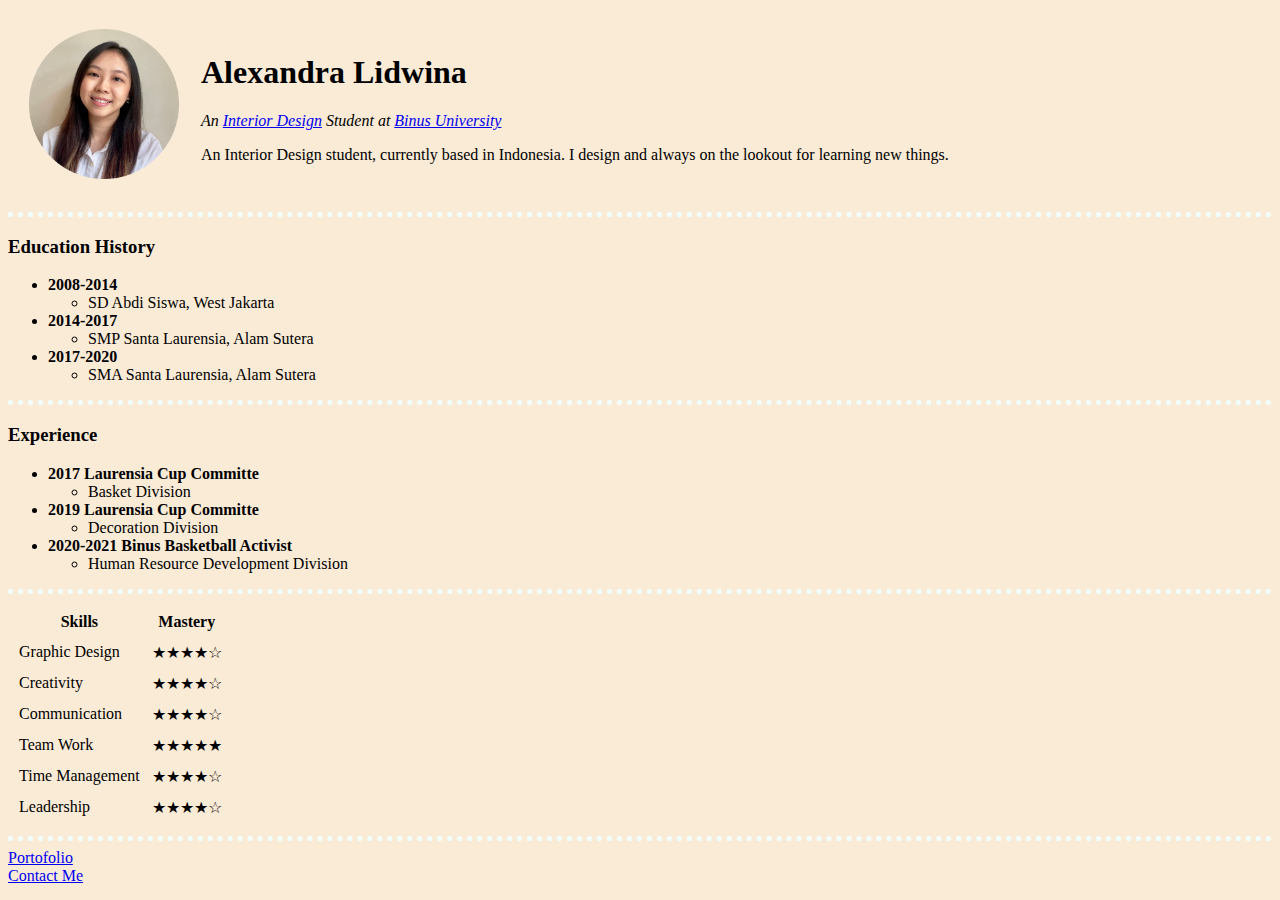
<file: index.html>
<!DOCTYPE html>
<html lang="en">
    <head>
        <meta charset="UTF-8">
        <meta http-equiv="X-UA-Compatible" content="IE=edge">
        <meta name="viewport" content="width=device-width, initial-scale=1.0">
        <title>Alexandra Lidwina Personal Site</title>
        <link rel="stylesheet" href="css/style.css">
    </head>

    <body> 
        <table cellspacing="20">
            <tr>
                <td><img src="picture/Alexandra_Lidwina-modified.png" width="150" height="150" alt="Alexandra Profile Picture"></td>
                <td><h1>Alexandra Lidwina</h1>
                    <p>
                        <em>An <a href="https://en.wikipedia.org/wiki/Interior_design">Interior Design</a> Student at <a href="https://binus.ac.id/">Binus University</a></em>
                    </p>
                    <p>
                        An Interior Design student, currently based in Indonesia. I design and always on the lookout for learning new things. 
                    </p>
                </td>
            </tr>
        </table>
        
        <hr>
        <h3>
            Education History
        </h3>
        <ul>
            <li><strong>2008-2014</strong>
                <ul><li>SD Abdi Siswa, West Jakarta</li></ul>
            </li>
            <li><strong>2014-2017</strong>
                <ul><li>SMP Santa Laurensia, Alam Sutera
                </li></ul>
            </li>
            <li><strong>2017-2020</strong>
                <ul><li>SMA Santa Laurensia, Alam Sutera
                </li></ul>
            </li>
        </ul>
        <hr>
        <h3>Experience</h3>
        <ul>
            <li><strong>2017 Laurensia Cup Committe</strong>
                <ul><li>Basket Division</li></ul></li>
            <li><strong>2019 Laurensia Cup Committe</strong>
               <ul><li>Decoration Division</li></ul></li>
            <li><strong>2020-2021 Binus Basketball Activist</strong>
                <ul><li>Human Resource Development Division</li></ul></li>
        </ul>
        <hr>
        <table cellspacing="10">
            <thead>
                <tr>
                    <th>Skills</th>
                    <th>Mastery</th>
                </tr>
            </thead>
            <tbody>
                <tr>
                    <td>Graphic Design</td>
                    <td>★★★★☆</td>
                </tr>
                <tr>
                    <td>Creativity</td>
                    <td>★★★★☆</td>
                </tr>
                <tr>
                    <td>Communication</td>
                    <td>★★★★☆</td>
                </tr>
                <tr>
                    <td>Team Work</td>
                    <td>★★★★★</td>
                </tr>
                <tr>
                    <td>Time Management</td>
                    <td>★★★★☆</td>
                </tr>
                <tr>
                    <td>Leadership</td>
                    <td>★★★★☆</td>
                </tr>
            </tbody>

        </table>
        <hr>
        <a href="portofolio.html">Portofolio</a><br>
        <a href="contact.html">Contact Me</a>
    </body>
</html>
</file>
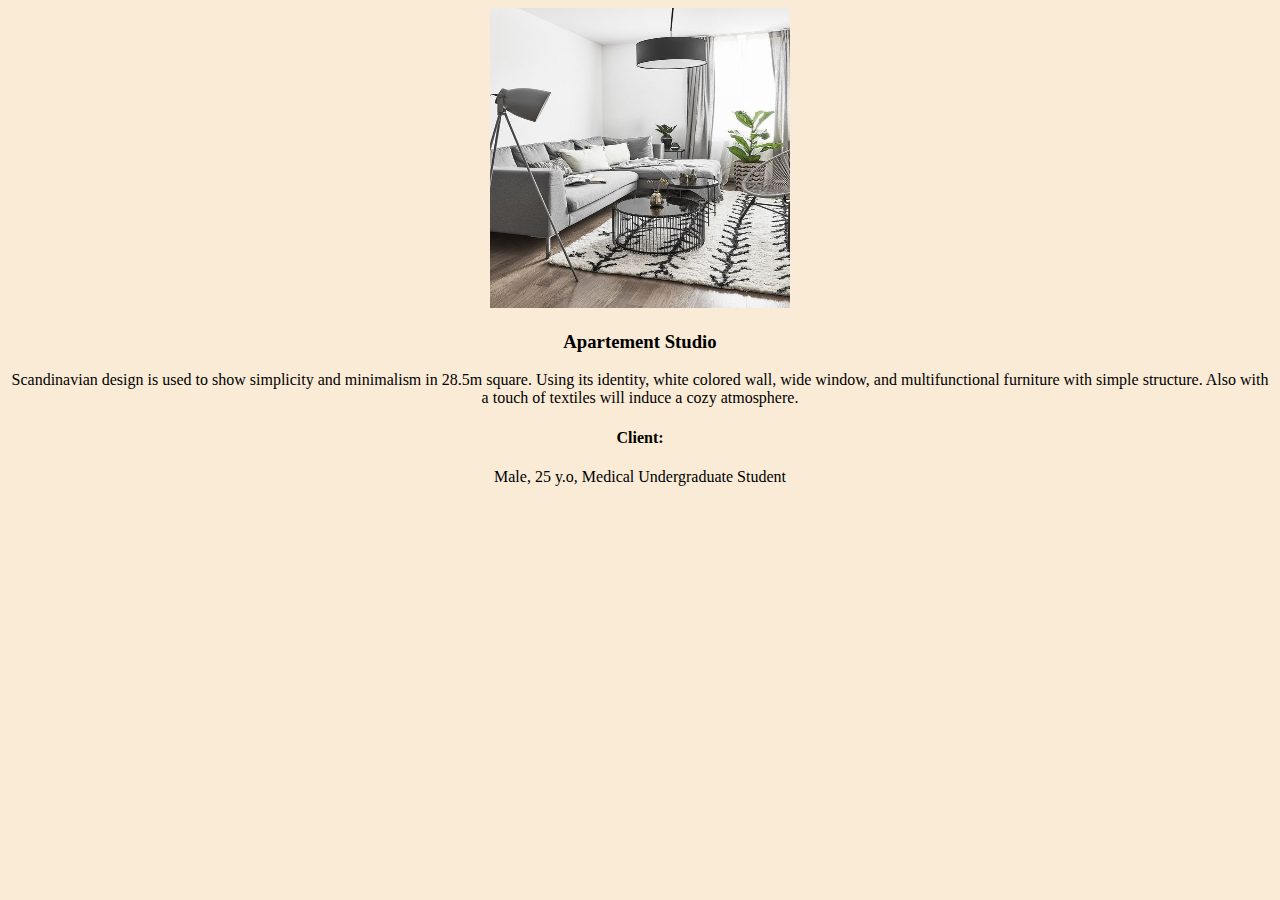
<file: apart.html>
<!DOCTYPE html>
<html lang="en">
<head>
    <meta charset="UTF-8">
    <meta http-equiv="X-UA-Compatible" content="IE=edge">
    <meta name="viewport" content="width=device-width, initial-scale=1.0">
    <title>Apartement Studio</title>
    <link rel="stylesheet" href="css/style.css">
</head>
<body>
    <center>
        <img src="picture/apart.jpg"  width="300" height="300"  alt="Apartement Studio">
        <p>
            <h3>
                Apartement Studio
            </h3>
            Scandinavian design is used to show simplicity and minimalism in 28.5m square. Using its identity, white colored wall, wide window, and multifunctional furniture with simple structure. Also with a touch of textiles will induce a cozy atmosphere.
            <p><h4>Client:</h4>
            Male, 25 y.o, Medical Undergraduate Student
            </p>
        </p>
    </center>
</body>
</html>
</file>
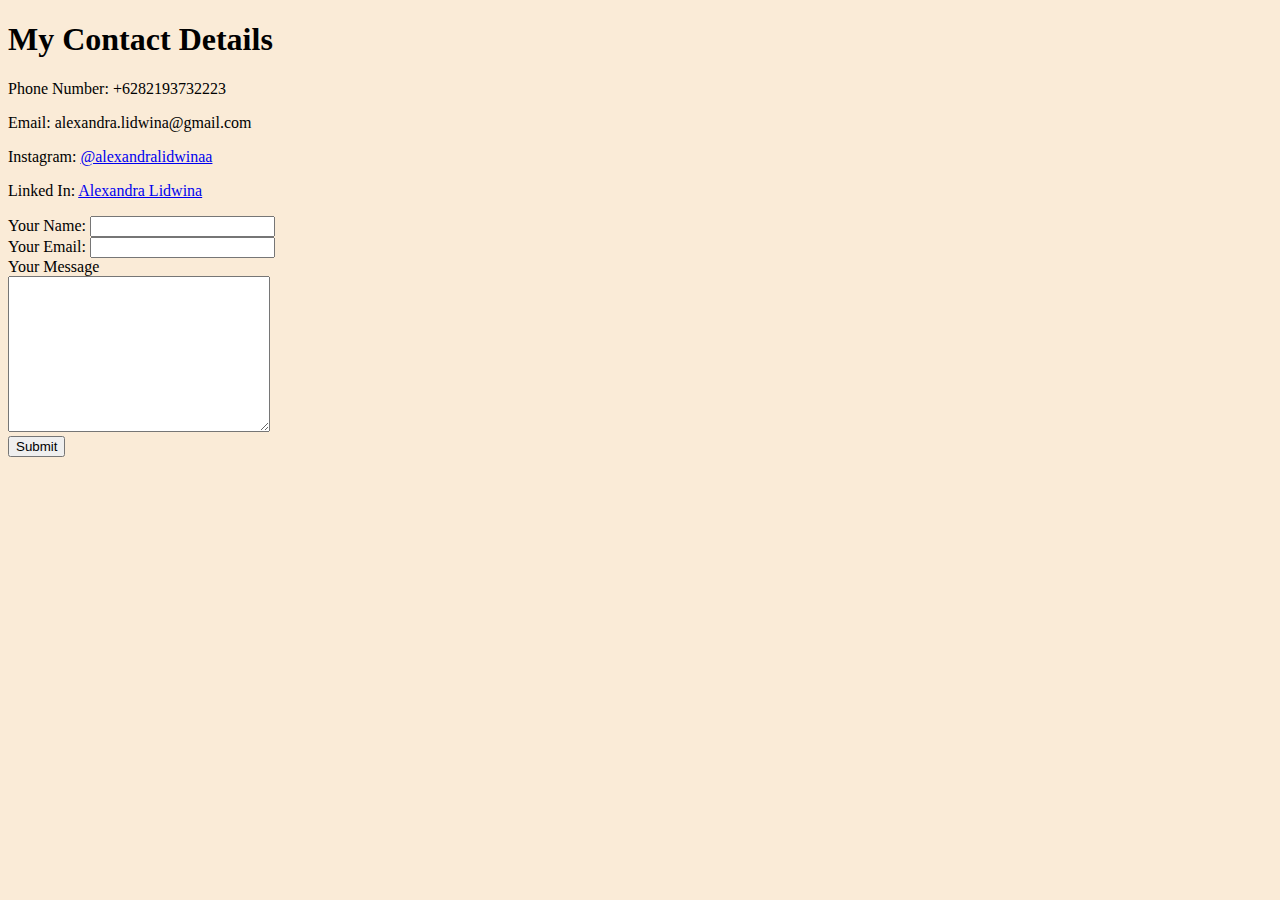
<file: contact.html>
<!DOCTYPE html>
<html lang="en">
<head>
    <meta charset="UTF-8">
    <meta http-equiv="X-UA-Compatible" content="IE=edge">
    <meta name="viewport" content="width=device-width, initial-scale=1.0">
    <title>Contact Me</title>
    <link rel="stylesheet" href="css/style.css">
</head>
<body>
    <h1>My Contact Details</h1>
    <p>Phone Number: +6282193732223</p>
    <p>Email: alexandra.lidwina@gmail.com</p>
    <p>Instagram: <a href="https://www.instagram.com/alexandralidwinaa/">@alexandralidwinaa</a></p>
    <p>Linked In: <a href="https://www.linkedin.com/in/alexandra-lidwina-042a2b232/?locale=in_ID">Alexandra Lidwina</a></p>

    <form action="mailto:info@alexandra.lidwina@gmail.com" method="post" enctype="text/plain">
        <label>Your Name:</label>
        <input type="text" name="yourName"><br>
        <label for="">Your Email:</label>
        <input type="email" name="yourEmail"><br>
        <label for="">Your Message</label><br>
        <textarea name="yourMessage" id="" cols="30" rows="10"></textarea><br>
        <input type="submit" name="">
        
    </form>
</body>
</html>
</file>
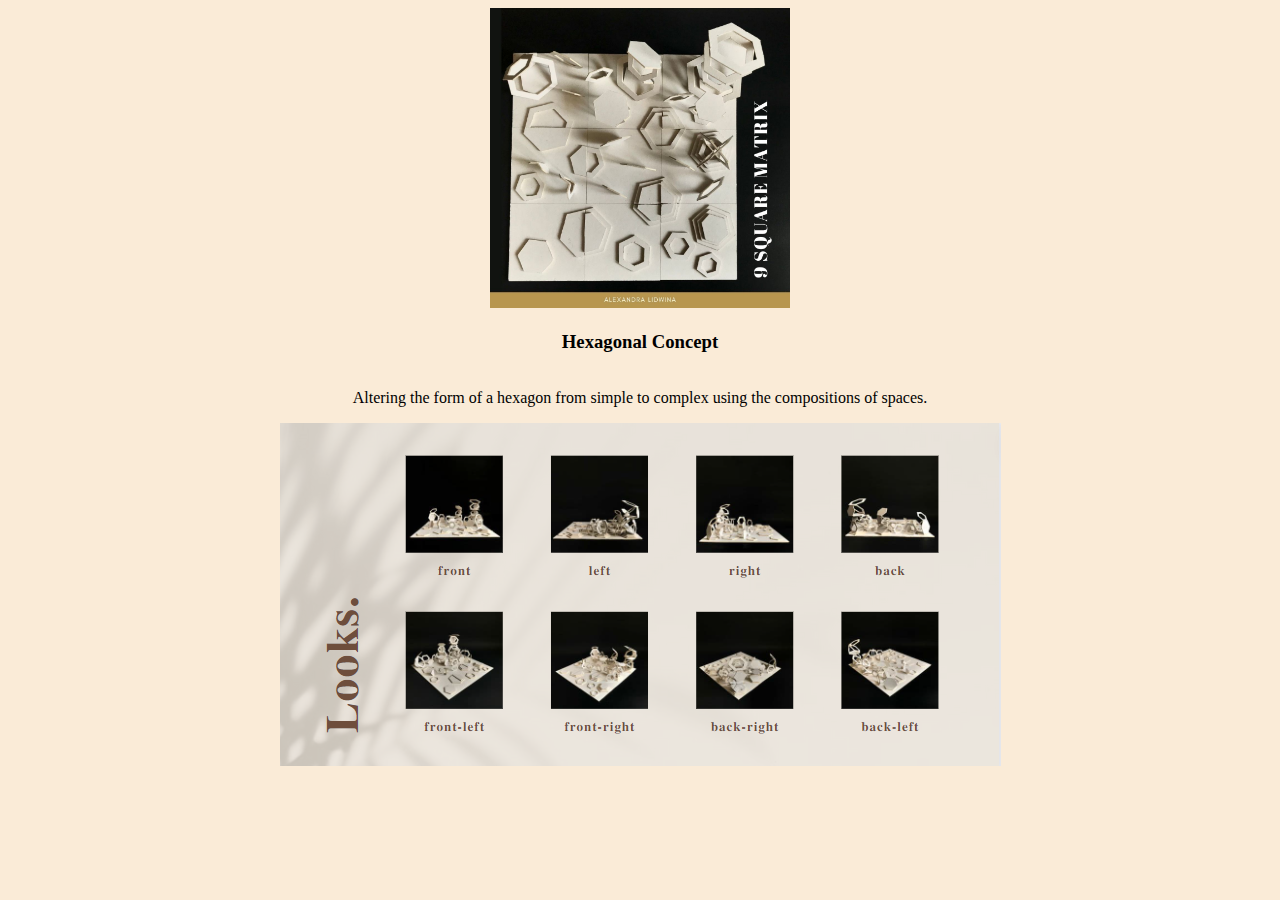
<file: hexagon.html>
<!DOCTYPE html>
<html lang="en">
<head>
    <meta charset="UTF-8">
    <meta http-equiv="X-UA-Compatible" content="IE=edge">
    <meta name="viewport" content="width=device-width, initial-scale=1.0">
    <title>Nine Square Matrix Hexagonal Concept</title>
    <link rel="stylesheet" href="css/style.css">
</head>
<body>
    <center>
        <img src="picture/hexagonpict.jpg" width="300" height="300" alt="Nine Square Matrix Hexagonal Concept">
        <h3>Hexagonal Concept</h3><br>
        Altering the form of a hexagon from simple to complex using the compositions of spaces.
        <p><img src="picture/hexlooks.png" alt="Looks"></p>
    </center>
   
</body>
</html>
</file>
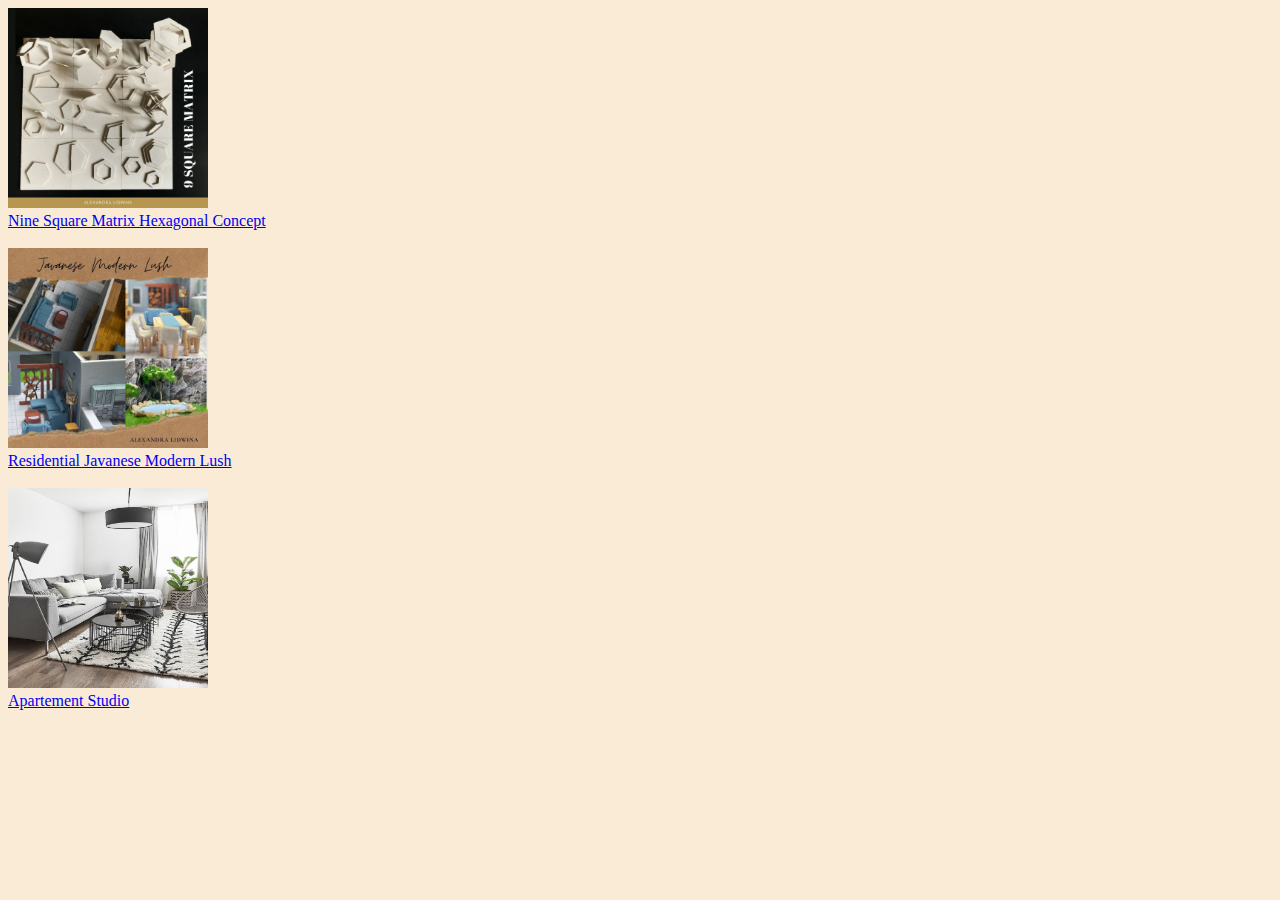
<file: portofolio.html>
<!DOCTYPE html>
<html lang="en">
<head>
    <meta charset="UTF-8">
    <meta http-equiv="X-UA-Compatible" content="IE=edge">
    <meta name="viewport" content="width=device-width, initial-scale=1.0">
    <title>My Journey</title>
    <link rel="stylesheet" href="css/style.css">
</head>
<body>
    <img src="picture/hexagonpict.jpg" width="200" height="200"alt="Nine Square Matrix Hexagonal Concept"><br>
    <a href="hexagon.html">Nine Square Matrix Hexagonal Concept</a><br><br>
    <img src="picture/residential.jpg" width="200" height="200" alt="Javanese Modern Lush"><br>
    <a href="resident.html">Residential Javanese Modern Lush</a><br><br>
    <img src="picture/apart.jpg" width="200" height="200" alt="Apartement Studio"><br>
    <a href="apart.html">Apartement Studio</a>
</body>
</html>
</file>
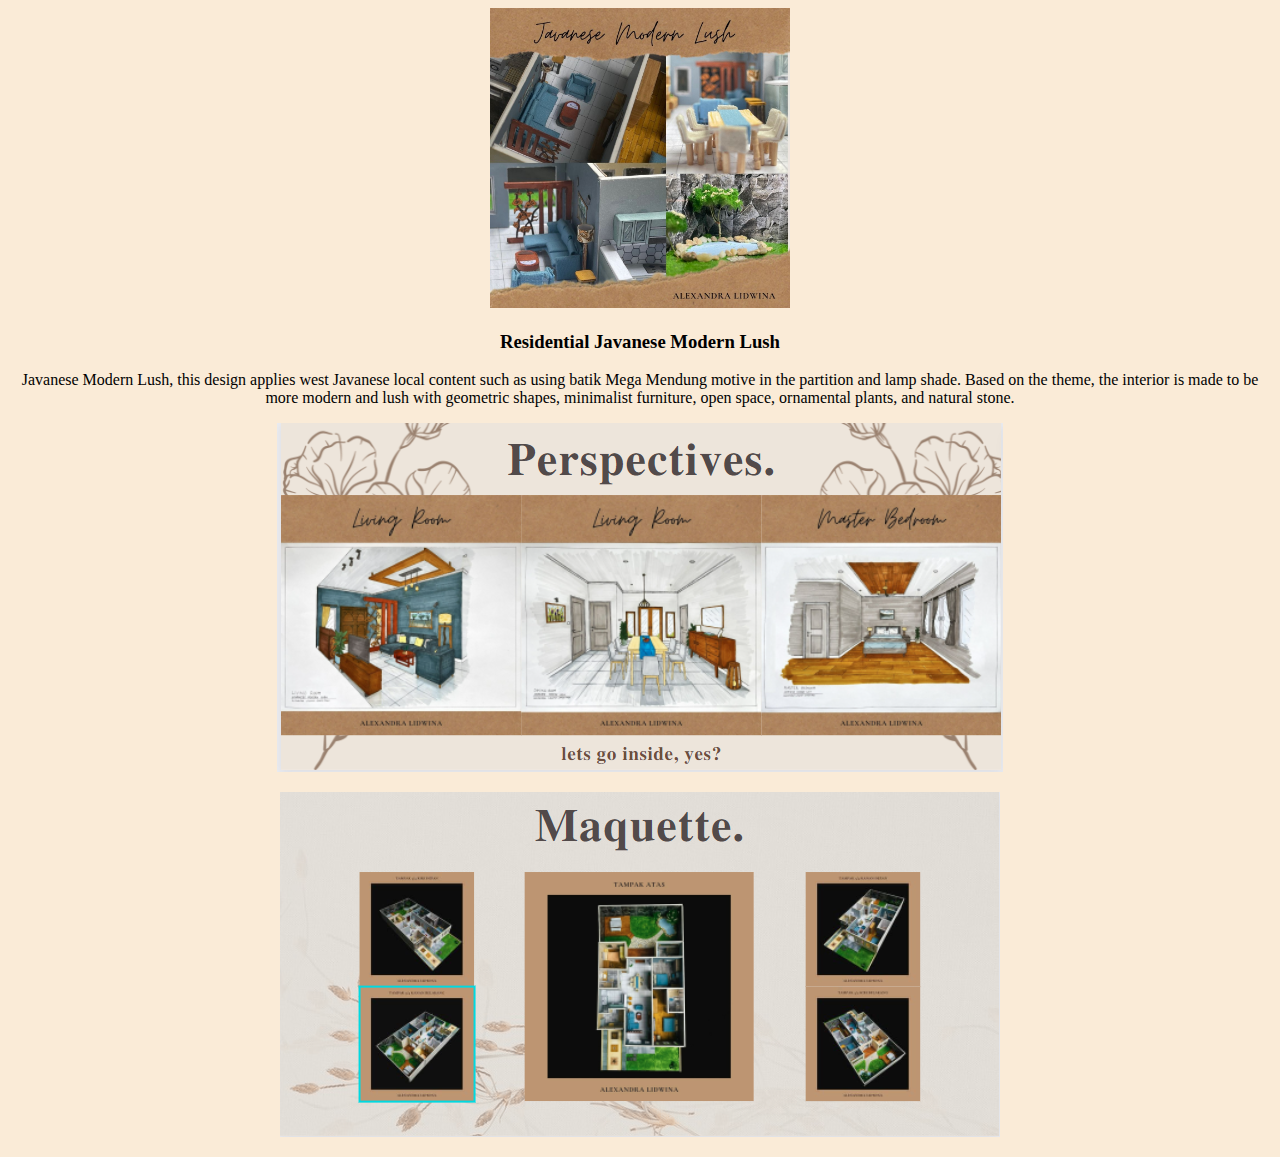
<file: resident.html>
<!DOCTYPE html>
<html lang="en">
<head>
    <meta charset="UTF-8">
    <meta http-equiv="X-UA-Compatible" content="IE=edge">
    <meta name="viewport" content="width=device-width, initial-scale=1.0">
    <title>Residential</title>
    <link rel="stylesheet" href="css/style.css">
</head>
<body>
    <center>
        <img src="picture/residential.jpg" width="300" height="300" alt="">
        <h3>Residential Javanese Modern Lush</h3>
        Javanese Modern Lush, this design applies west Javanese local content such as using batik Mega Mendung motive in the partition and lamp shade. Based on the theme, the interior is made to be more modern and lush with geometric shapes, minimalist furniture, open space, ornamental plants, and natural stone.
        <p><img src="picture/perspective.png" alt=""></p>
        <p><img src="picture/Maquette.png" alt=""></p>
    </center>
</body>
</html>
</file>
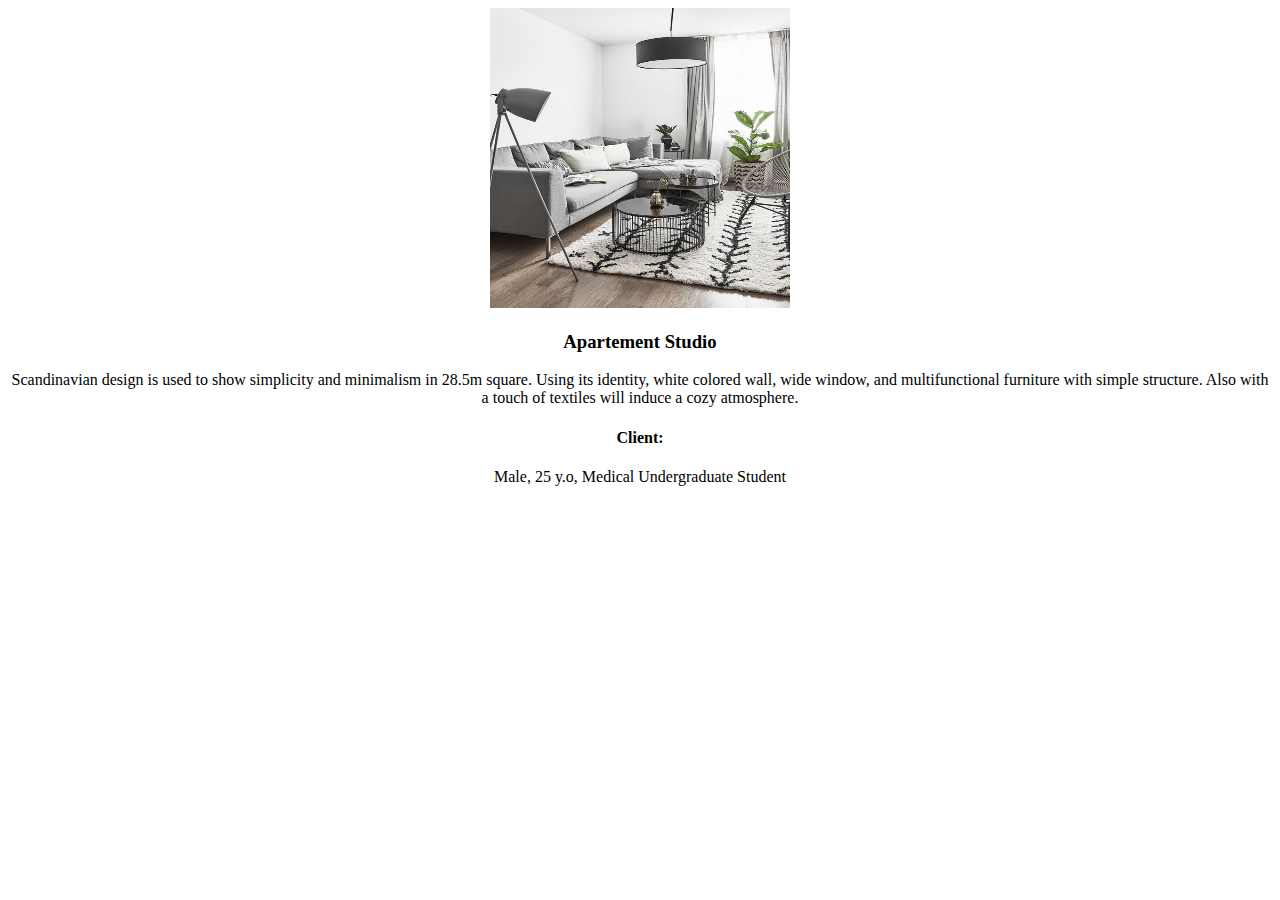
<file: other file/apart.html>
<!DOCTYPE html>
<html lang="en">
<head>
    <meta charset="UTF-8">
    <meta http-equiv="X-UA-Compatible" content="IE=edge">
    <meta name="viewport" content="width=device-width, initial-scale=1.0">
    <title>Apartement Studio</title>
</head>
<body>
    <center>
        <img src="apart.jpg"  width="300" height="300"  alt="Apartement Studio">
        <p>
            <h3>
                Apartement Studio
            </h3>
            Scandinavian design is used to show simplicity and minimalism in 28.5m square. Using its identity, white colored wall, wide window, and multifunctional furniture with simple structure. Also with a touch of textiles will induce a cozy atmosphere.
            <p><h4>Client:</h4>
            Male, 25 y.o, Medical Undergraduate Student
            </p>
        </p>
    </center>
</body>
</html>
</file>
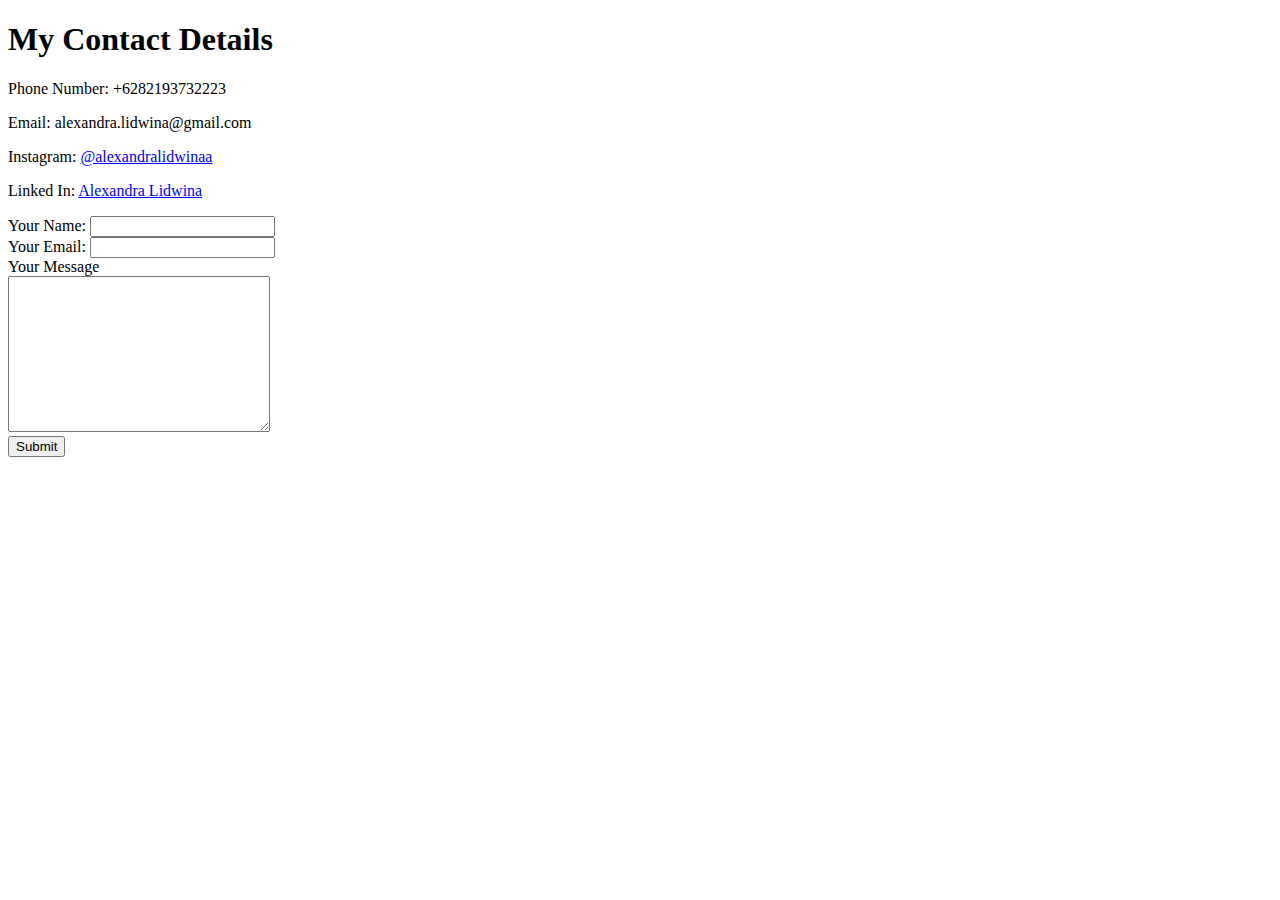
<file: other file/contact.html>
<!DOCTYPE html>
<html lang="en">
<head>
    <meta charset="UTF-8">
    <meta http-equiv="X-UA-Compatible" content="IE=edge">
    <meta name="viewport" content="width=device-width, initial-scale=1.0">
    <title>Contact Me</title>
</head>
<body>
    <h1>My Contact Details</h1>
    <p>Phone Number: +6282193732223</p>
    <p>Email: alexandra.lidwina@gmail.com</p>
    <p>Instagram: <a href="https://www.instagram.com/alexandralidwinaa/">@alexandralidwinaa</a></p>
    <p>Linked In: <a href="https://www.linkedin.com/in/alexandra-lidwina-042a2b232/?locale=in_ID">Alexandra Lidwina</a></p>

    <form action="mailto:info@alexandra.lidwina@gmail.com" method="post" enctype="text/plain">
        <label>Your Name:</label>
        <input type="text" name="yourName"><br>
        <label for="">Your Email:</label>
        <input type="email" name="yourEmail"><br>
        <label for="">Your Message</label><br>
        <textarea name="yourMessage" id="" cols="30" rows="10"></textarea><br>
        <input type="submit" name="">
        
    </form>
</body>
</html>
</file>
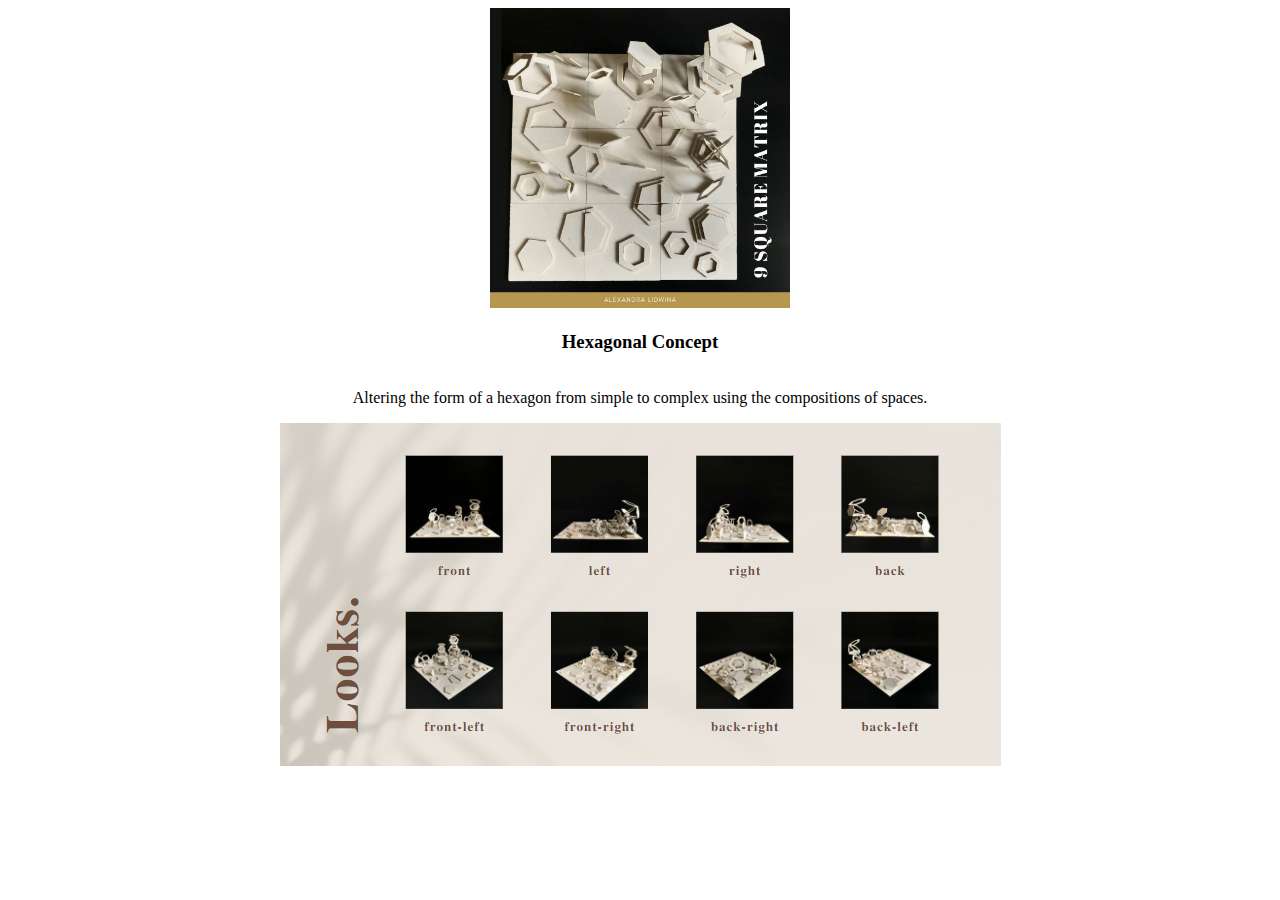
<file: other file/hexagon.html>
<!DOCTYPE html>
<html lang="en">
<head>
    <meta charset="UTF-8">
    <meta http-equiv="X-UA-Compatible" content="IE=edge">
    <meta name="viewport" content="width=device-width, initial-scale=1.0">
    <title>Nine Square Matrix Hexagonal Concept</title>
</head>
<body>
    <center>
        <img src="hexagonpict.jpg" width="300" height="300" alt="Nine Square Matrix Hexagonal Concept">
        <h3>Hexagonal Concept</h3><br>
        Altering the form of a hexagon from simple to complex using the compositions of spaces.
        <p><img src="hexlooks.png" alt="Looks"></p>
        
    </center>
   
</body>
</html>
</file>
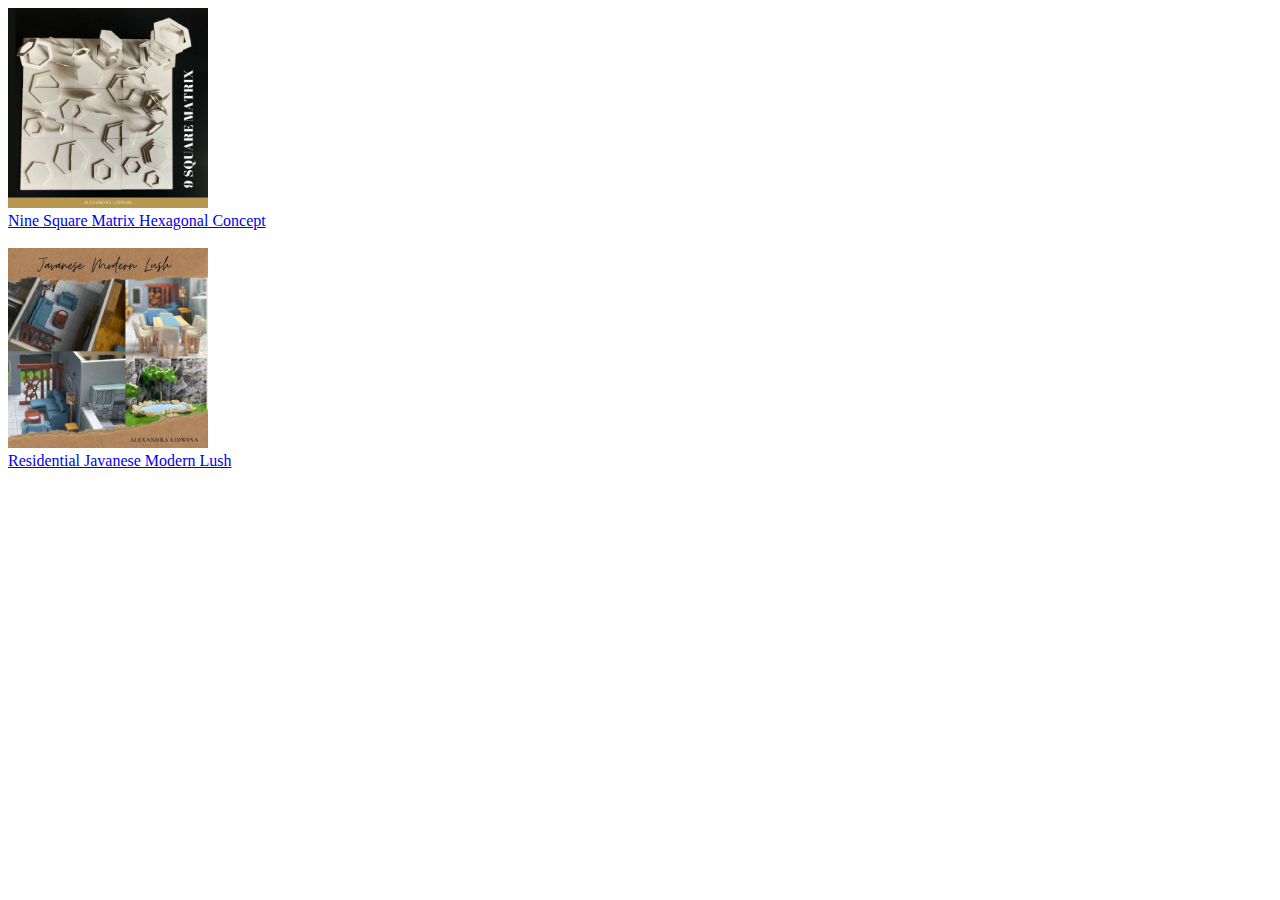
<file: other file/portofolio.html>
<!DOCTYPE html>
<html lang="en">
<head>
    <meta charset="UTF-8">
    <meta http-equiv="X-UA-Compatible" content="IE=edge">
    <meta name="viewport" content="width=device-width, initial-scale=1.0">
    <title>My Journey</title>
</head>
<body>
    <img src="hexagonpict.jpg" width="200" height="200"alt="Nine Square Matrix Hexagonal Concept"><br>
    <a href="hexagon.html">Nine Square Matrix Hexagonal Concept</a><br><br>
    <img src="residential.jpg" width="200" height="200" alt="Javanese Modern Lush"><br>
    <a href="resident.html">Residential Javanese Modern Lush</a>
</body>
</html>
</file>
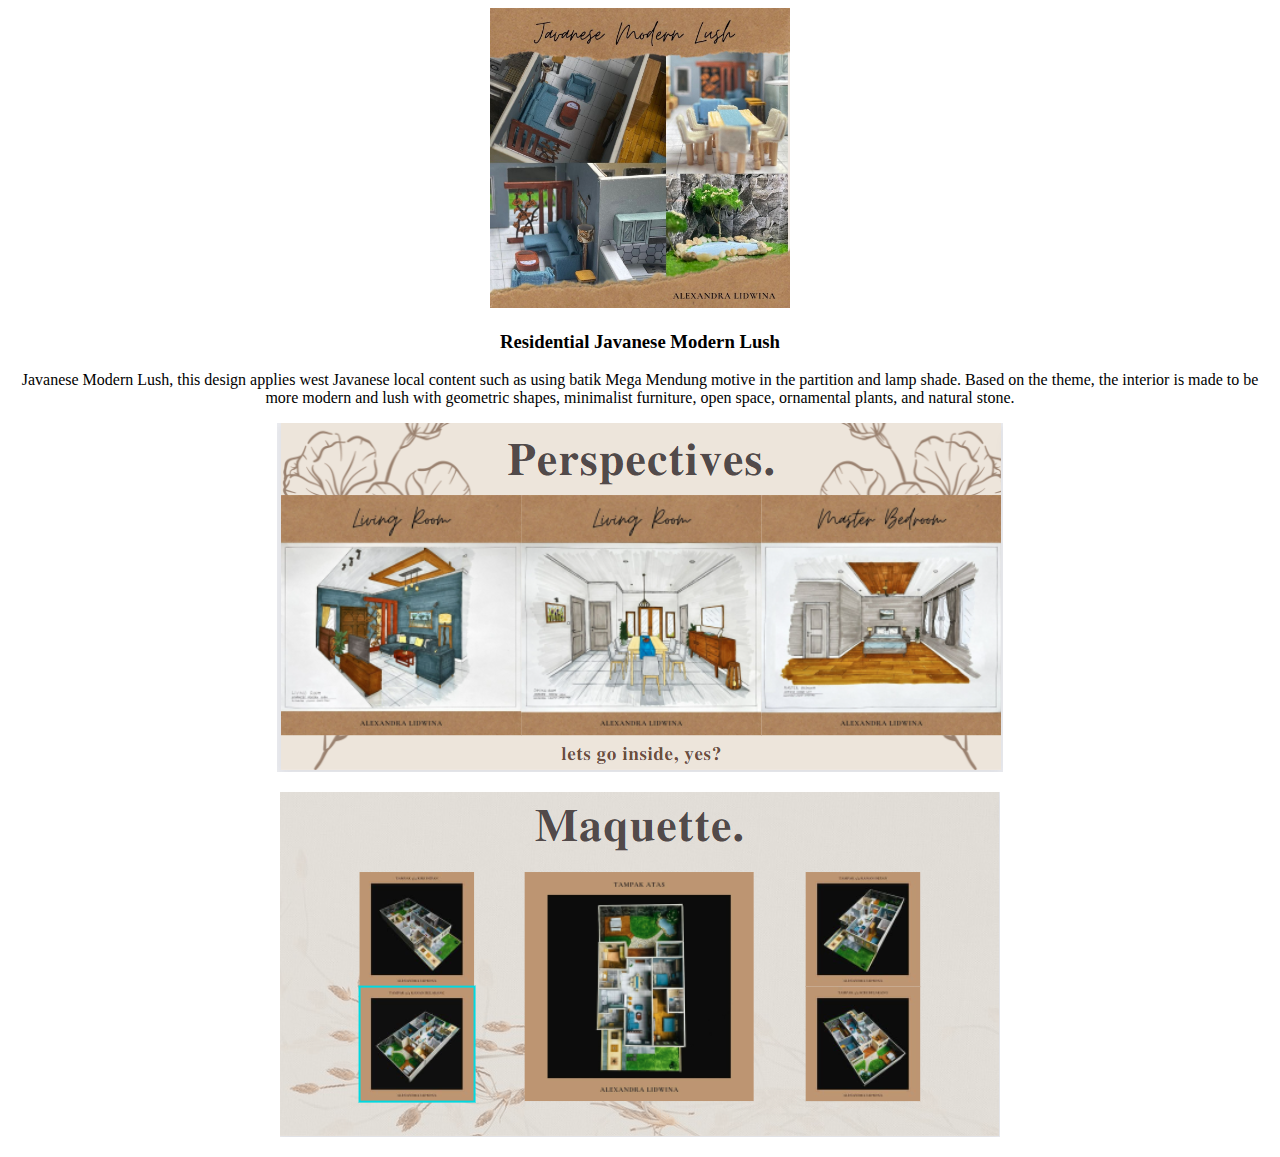
<file: other file/resident.html>
<!DOCTYPE html>
<html lang="en">
<head>
    <meta charset="UTF-8">
    <meta http-equiv="X-UA-Compatible" content="IE=edge">
    <meta name="viewport" content="width=device-width, initial-scale=1.0">
    <title>Residential</title>
</head>
<body>
    <center>
        <img src="residential.jpg" width="300" height="300" alt="">
        <h3>Residential Javanese Modern Lush</h3>
        Javanese Modern Lush, this design applies west Javanese local content such as using batik Mega Mendung motive in the partition and lamp shade. Based on the theme, the interior is made to be more modern and lush with geometric shapes, minimalist furniture, open space, ornamental plants, and natural stone.
        <p><img src="perspective.png" alt=""></p>
        <p><img src="Maquette.png" alt=""></p>
    </center>
</body>
</html>
</file>
<file: css/style.css>
body{
    background-color: antiquewhite;
}

hr{
    border-style: none;
    border-top-style: dotted;
    border-top-style: dotted;
    border-width: 5px;
    border-color: azure;

}
</file>
